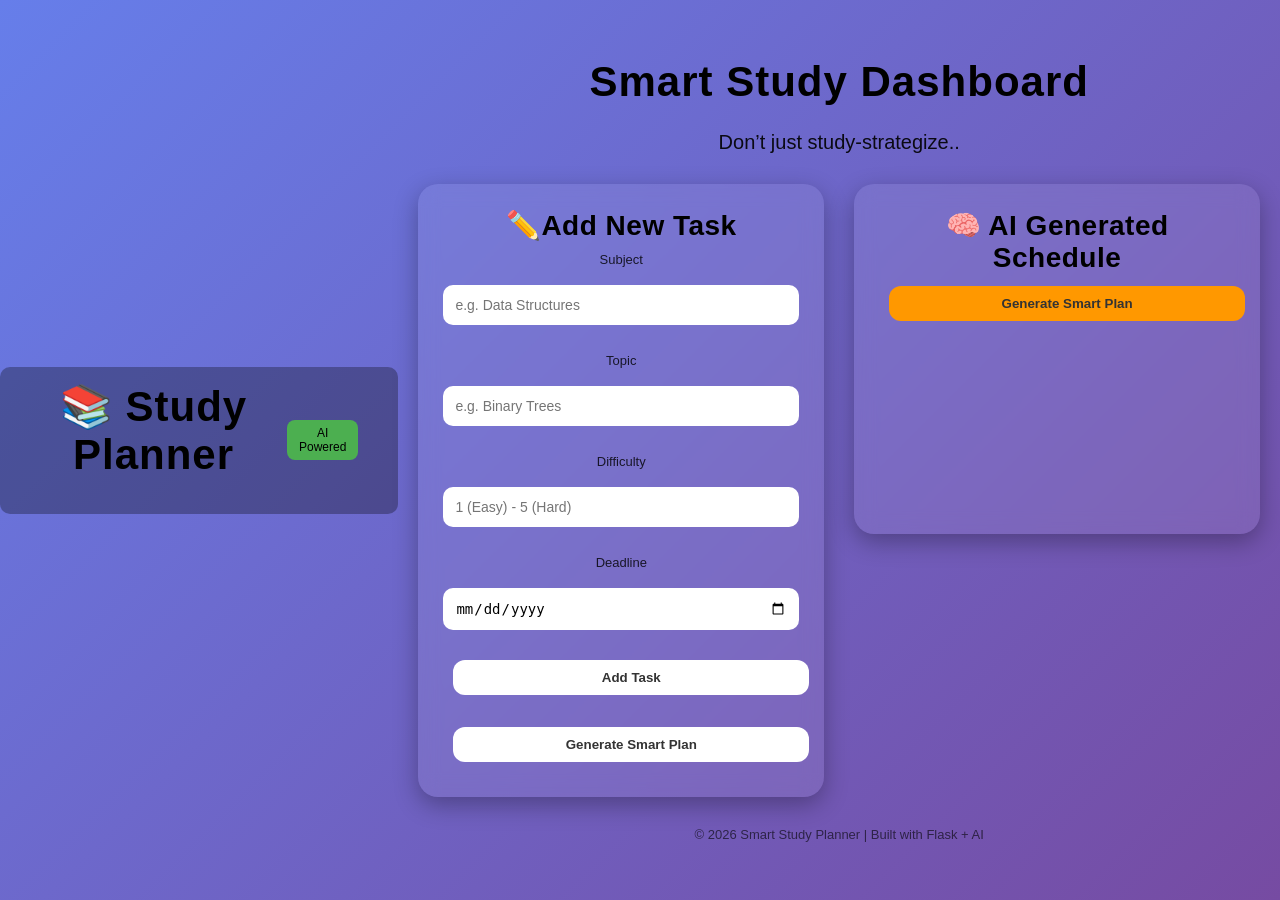
<file: templates/index.html>
<!DOCTYPE html>
<html lang="en">
<head>
    <meta charset="UTF-8">
    <meta name="viewport" content="width=device-width, initial-scale=1.0">
    <title>Smart Study Planner</title>
    <link rel="stylesheet" href="/static/style.css">
</head>
<body>

<!-- Navbar -->
<nav class="navbar">
        <h1>📚 Study Planner</h1>
    <span class="tag">AI Powered</span>
</nav>

<div class="app-container">

    <!-- Header -->
    <header class="header">
        <h1>Smart Study Dashboard</h1>
        <p>Don’t just study-strategize..</p>
    </header>

    <!-- Main Grid -->
    <div class="main-grid">

        <!-- Add Task Panel -->
        <section class="card">
            <h2>✏️Add New Task</h2>

            <div class="form">
                <label>Subject</label>
                <input id="subject" placeholder="e.g. Data Structures">

                <label>Topic</label>
                <input id="topic" placeholder="e.g. Binary Trees">

                <label>Difficulty</label>
                <input id="difficulty" type="number" min="1" max="5" placeholder="1 (Easy) - 5 (Hard)">

                <label>Deadline</label>
                <input id="deadline" type="date">

                <button onclick="addTask()">Add Task</button>
                <button onclick="getSchedule()">Generate Smart Plan</button>
            </div>
        </section>

        <!-- Schedule Panel -->
        <section class="card">
            <h2>🧠 AI Generated Schedule</h2>

            <button class="generate-btn" onclick="getSchedule()">
                Generate Smart Plan
            </button>

            <ul id="taskList"></ul>
        </section>

    </div>

    <!-- Footer -->
    <footer class="footer">
        <p>© 2026 Smart Study Planner | Built with Flask + AI</p>
    </footer>

</div>

<script src="/static/script.js"></script>

</body>
</html>
</file>
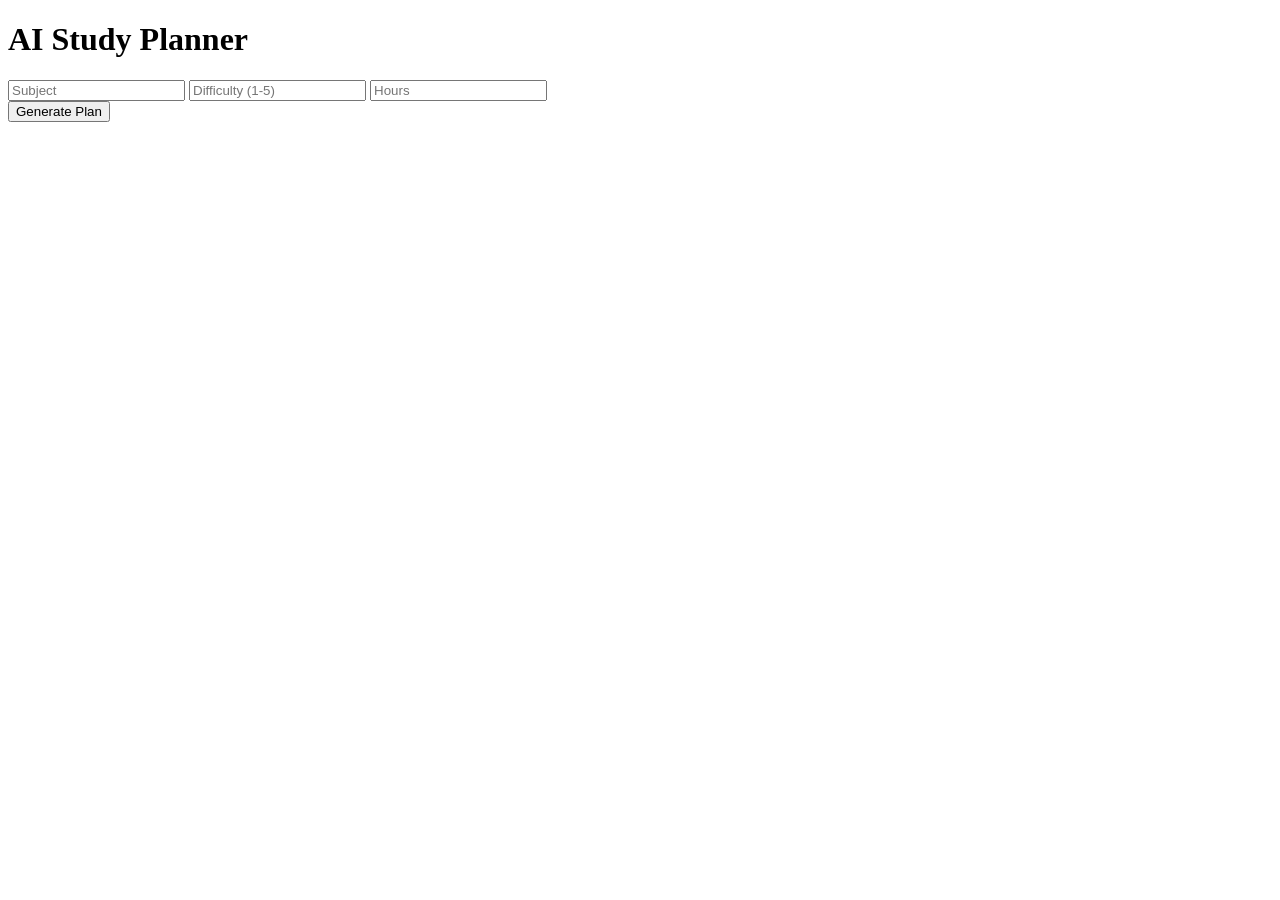
<file: templates/txt.html>
<!DOCTYPE html>
<html>
<head>
    <title>Study Planner</title>
</head>
<body>
    <h1>AI Study Planner</h1>

    <form action="/generate" method="POST">
        <div id="subjects">
            <input name="name" placeholder="Subject">
            <input name="difficulty" placeholder="Difficulty (1-5)">
            <input name="hours" placeholder="Hours">
        </div>

        <button type="submit">Generate Plan</button>
    </form>
</body>
</html>
</file>
<file: static/style.css>
body {
    font-family: Arial;
    text-align: center;
    background: #f5f5f5;
}

.form input {
    margin: 5px;
    padding: 8px;
}

button {
    padding: 10px;
    margin: 10px;
    cursor: pointer;
}
/* Reset */
* {
    margin: 0;
    padding: 0;
    box-sizing: border-box;
}

/* Body */
body {
    font-family: 'Segoe UI', Tahoma, Geneva, Verdana, sans-serif;
    background: linear-gradient(135deg, #667eea, #764ba2);
    min-height: 100vh;
    display: flex;
    justify-content: center;
    align-items: center;
}

/* Main Container */
.container {
    background: rgba(255, 255, 255, 0.15);
    backdrop-filter: blur(12px);
    padding: 30px;
    border-radius: 20px;
    width: 400px;
    box-shadow: 0 8px 32px rgba(0,0,0,0.2);
    text-align: center;
    color: white;
}

/* Heading */
h1 {
    margin-bottom: 20px;
    letter-spacing: 1px;
     font-size: clamp(28px, 5vw, 42px);
}
h2 {
    font-size: clamp(20px, 3vw, 28px);
}

/* Form */
.form {
    display: flex;
    flex-direction: column;
}

/* Inputs */
.form input {
    margin: 8px 0;
    padding: 10px;
    border: none;
    border-radius: 10px;
    outline: none;
    font-size: 14px;
}

/* Input Focus Effect */
.form input:focus {
    box-shadow: 0 0 8px rgba(255,255,255,0.6);
}

/* Buttons */
button {
    margin-top: 12px;
    padding: 10px;
    border: none;
    border-radius: 12px;
    background: #ffffff;
    color: #333;
    font-weight: bold;
    cursor: pointer;
    transition: 0.3s ease;
}

/* Button Hover */
button:hover {
    background: #ffdd57;
    transform: scale(1.05);
}

/* Task List */
#taskList {
    margin-top: 20px;
    list-style: none;
}

/* Task Item */
#taskList li {
    background: rgba(255,255,255,0.2);
    margin: 8px 0;
    padding: 10px;
    border-radius: 10px;
    transition: 0.3s;
}

/* Hover Effect */
#taskList li:hover {
    background: rgba(255,255,255,0.35);
    transform: translateX(5px);
}

/* Responsive */
@media (max-width: 500px) {
    .container {
        width: 90%;
    }
}
/* Navbar */
.navbar {
    display: flex;
    align-items: center;
    padding: 15px 40px;
    padding-left: 20px;
    background: rgba(0,0,0,0.3);
    border-radius: 10px;
    margin-bottom: 20px;
}

/* Study Planner Title */
.navbar h2 {
    font-size: 26px;        /* bigger size */
    font-weight: 700;
    margin-left: 20px;      /* pushes slightly to right */
}

/* Tag stays right */
.navbar .tag {
    margin-left: auto;      /* pushes it to right corner */
    background: #4CAF50;
    padding: 6px 12px;
    border-radius: 8px;
    font-size: 12px;
}

/* Header */
.header {
    text-align: center;
    margin-bottom: 30px;
    display: flex;
    flex-direction: column;
    justify-content: center;  /* vertical center */
    align-items: center;      /* horizontal center */
    text-align: center;
}

.header p {
    font-size: 20px;
    font-weight: 500;
    opacity: 0.9;
    margin-top: 5px;
}

/* Labels */
.form label {
    margin-top: 10px;
    font-size: 13px;
    opacity: 0.8;
}

/* Special Button */
.generate-btn {
    background: #ff9800;
}

.generate-btn:hover {
    background: #e68900;
}

/* Footer */
.footer {
    margin-top: 30px;
    text-align: center;
    font-size: 13px;
    opacity: 0.6;
}
/* Main Heading */
header h1 {
    font-weight: 700;   /* strong */
}

/* Section Headings */
.card h2 {
    font-weight: 600;   /* medium bold */
    letter-spacing: 0.5px;
}

/* Labels (slightly lighter) */
.form label {
    font-weight: 500;
}
/* App Container - center everything nicely */
.app-container {
    max-width: 1200px;
    margin: auto;
    padding: 20px;
    width: 90%;
    max-width: 1200px;
}

/* Grid Layout - balanced spacing */
.main-grid {
    display: grid;
    align-items: start;
    display: grid;
    grid-template-columns: repeat(auto-fit, minmax(320px, 1fr));
    gap: 30px;
    width: 100%;

}

/* Cards - consistent height + spacing */
.card {
    background: rgba(255, 255, 255, 0.08);
    backdrop-filter: blur(10px);
    box-shadow: 0 8px 25px rgba(0,0,0,0.3);
    min-height: 350px; /* keeps symmetry */
    width: 100%;
    padding: 25px;
    border-radius: 20px;
    box-sizing: border-box;
}

/* Form spacing */
.form {
    display: flex;
    flex-direction: column;
    gap: 10px; /* uniform spacing */
}

/* Inputs */
.form input {
    padding: 12px;
}

/* Button alignment */
button {
    width: 100%;
    box-sizing: border-box;
}

/* Task list spacing */
#taskList {
    margin-top: 15px;
    display: flex;
    flex-direction: column;
    gap: 10px;
    max-height: 250px;
    overflow-y: auto;
}
@media (max-width: 768px) {

    .navbar {
        flex-direction: column;
        gap: 10px;
        text-align: center;
    }

    .header h1 {
        font-size: 28px;
    }

    .header p {
        font-size: 16px;
    }

    .main-grid {
        grid-template-columns: 1fr;
    }

    .card {
        padding: 20px;
    }

    button {
        font-size: 16px;
    }
}
</file>
